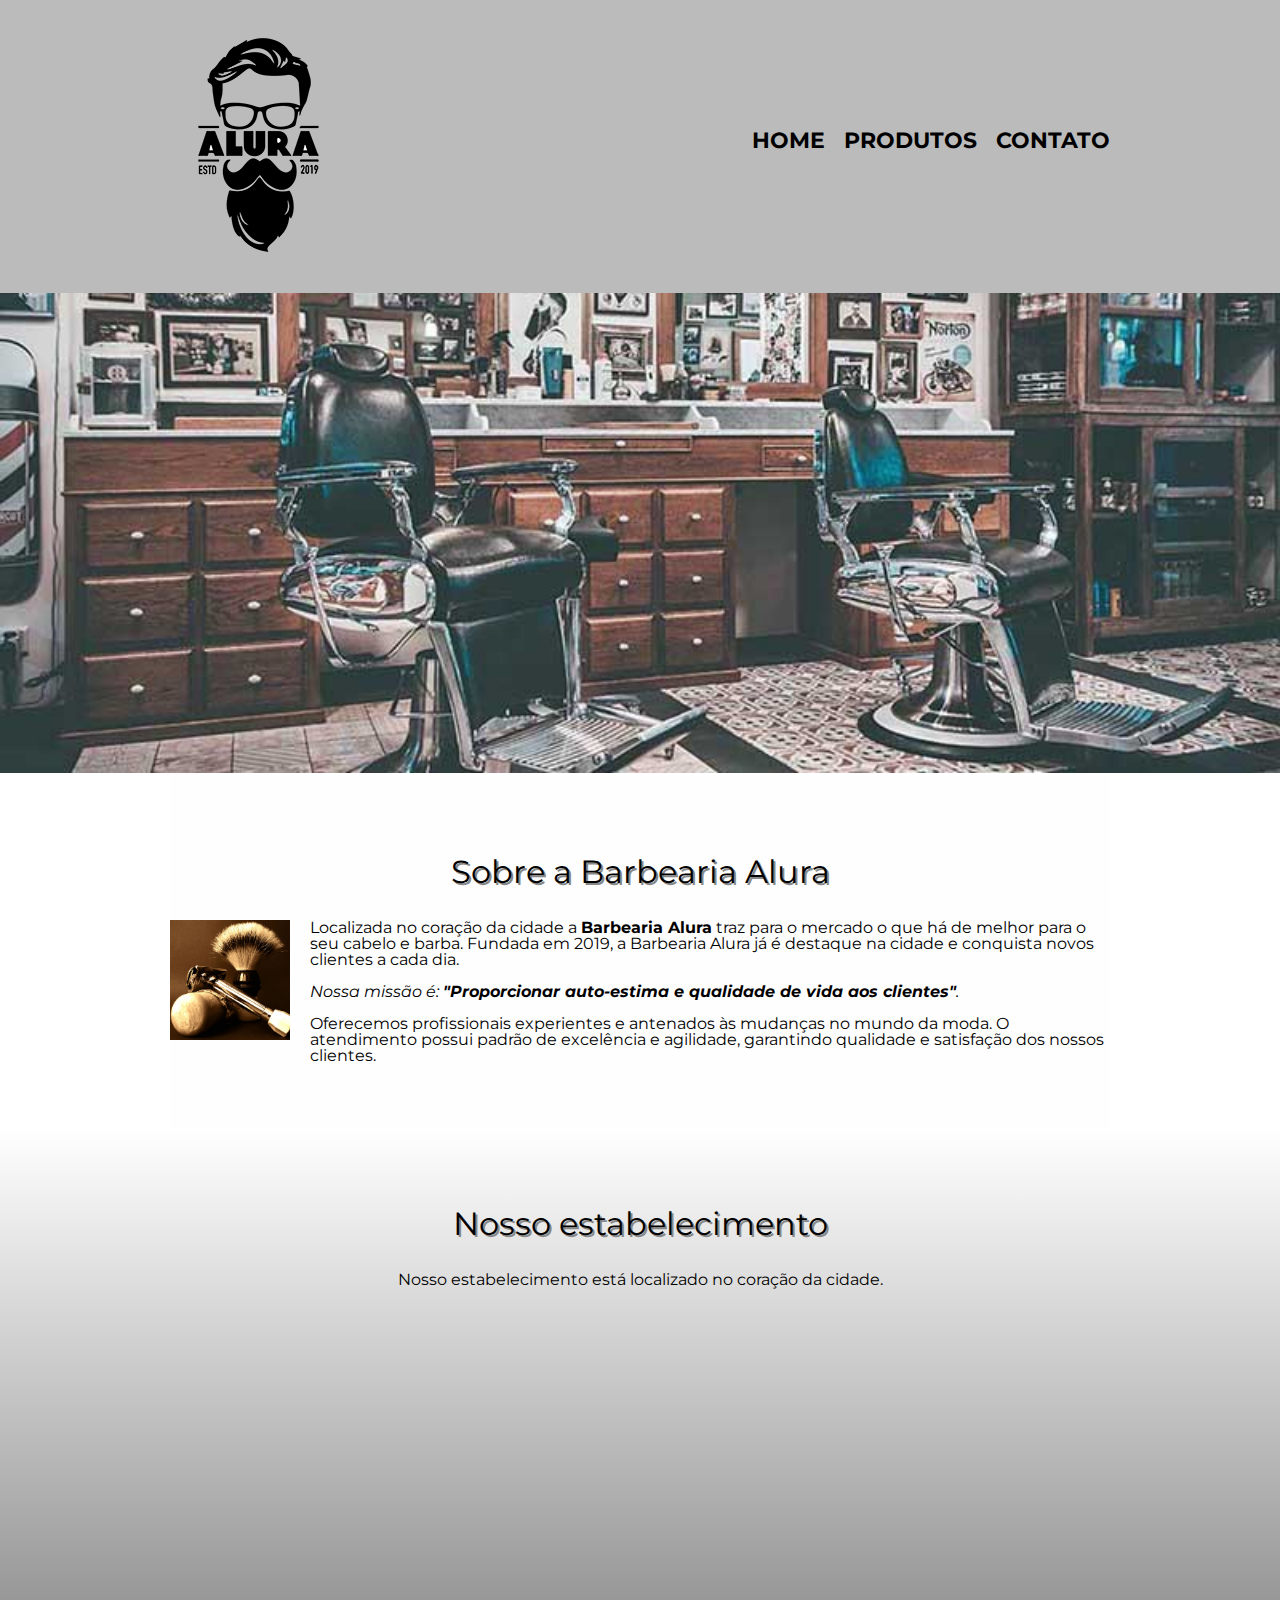
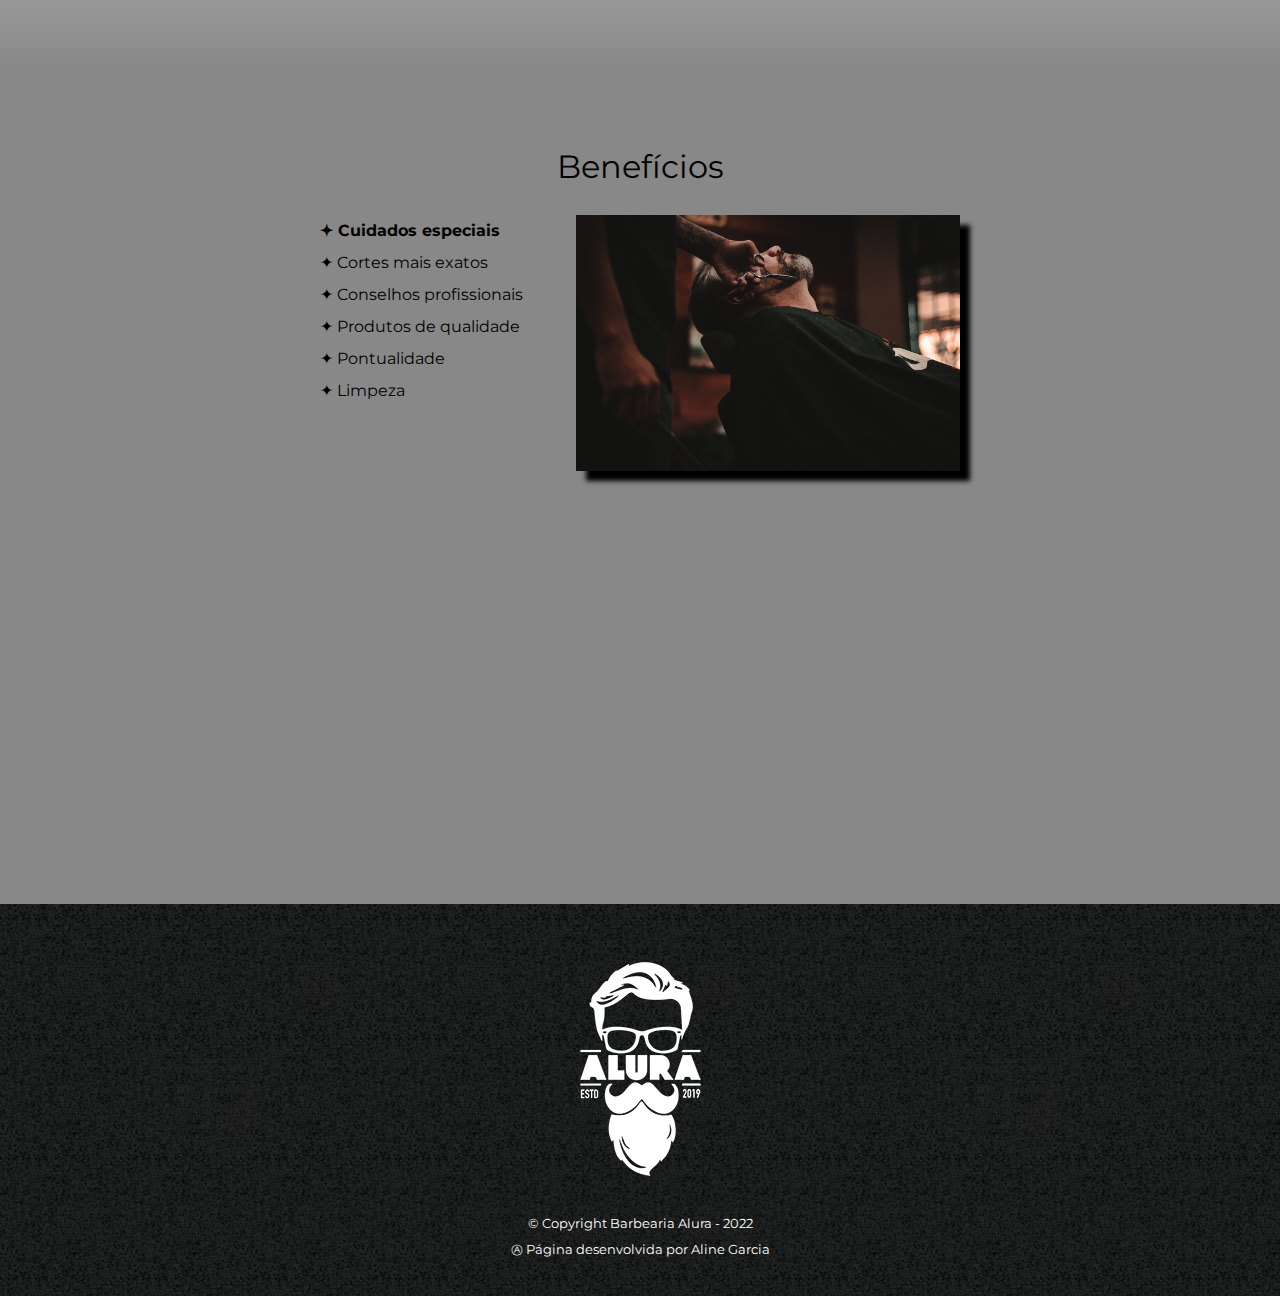
<file: index.html>
<!DOCTYPE html>
<html lang="pt-br">
	<head>
		<meta charset="UTF-8">
		<meta name="viewport" content="width=device-width">
		<title>Barbearia Alura</title>
		<link rel="stylesheet" href="reset.css">
 		<link rel="stylesheet" href="style.css">
 		<link rel="preconnect" href="https://fonts.googleapis.com">
		<link rel="preconnect" href="https://fonts.gstatic.com" crossorigin>
		<link href="https://fonts.googleapis.com/css2?family=Montserrat:ital,wght@0,100;0,500;1,700&display=swap" rel="stylesheet">
	</head>

	<body>
		<header>
 			<div class="caixa">
         		<h1><img src="logo.png"></h1>
	         	<nav>
		 			<ul>
		 				<li><a href="index.html">home</a></li>
		 				<li><a href="produtos.html">produtos</a></li>
		 				<li><a href="contato.html">contato</a></li>
		 			</ul>
		 		</nav>
		 	</div>
 		</header>

		<img class="banner" src="banner.jpg">
		<main>
			<section class="principal">	

				<h2 class="titulo-principal">Sobre a Barbearia Alura</h2>

				<img class="utensilios" src="utensilios.jpg" alt="utensilios de um barbeiro">

				<p>Localizada no coração da cidade a <strong>Barbearia Alura</strong> traz para o mercado o que há de melhor para o seu cabelo e barba. 
				Fundada em 2019, a Barbearia Alura já é destaque na cidade e conquista novos clientes a cada dia.</p>

				<p id="missao" ><em>Nossa missão é: <strong>"Proporcionar auto-estima e qualidade de vida aos clientes"</strong>.</em></p>

				<p>Oferecemos profissionais experientes e antenados às mudanças no mundo da moda. 
				O atendimento possui padrão de excelência e agilidade, garantindo qualidade e satisfação dos nossos clientes.</p>
			</section> 
			<section class="mapa">
				<h3 class="titulo-principal">Nosso estabelecimento</h3>
				<p>Nosso estabelecimento está localizado no coração da cidade.</p>
				<div class="mapa-conteudo">
					<iframe src="https://www.google.com/maps/embed?pb=!1m18!1m12!1m3!1d58503.19744076339!2d-46.69824986875001!3d-23.5881948!2m3!1f0!2f0!3f0!3m2!1i1024!2i768!4f13.1!3m3!1m2!1s0x94ce5a2b2ed7f3a1%3A0xab35da2f5ca62674!2sCaelum%20-%20Escola%20de%20Tecnologia!5e0!3m2!1spt-BR!2sbr!4v1661171037931!5m2!1spt-BR!2sbr" width= 100% height="300" style="border:0;" allowfullscreen="" loading="lazy" referrerpolicy="no-referrer-when-downgrade"></iframe>
				</div>
			</section>

			<section class="beneficios">
				<h3 class="titulo-principal">Benefícios</h3>
				<div class="conteudo-beneficios">
					<ul class="lista-beneficios">
						<li class="itens">Cuidados especiais</li>
						<li class="itens">Cortes mais exatos</li>
						<li class="itens">Conselhos profissionais</li>
						<li class="itens">Produtos de qualidade</li>
						<li class="itens">Pontualidade</li>
						<li class="itens">Limpeza</li>
					</ul><img src="beneficios.jpg" class="imagem-beneficios">
				</div>
			<div class="video">
				<iframe width="100%" height="315" src="https://www.youtube.com/embed/7ZDTEwEa8_w" title="YouTube video player" frameborder="0" allow="accelerometer; autoplay; clipboard-write; encrypted-media; gyroscope; picture-in-picture" allowfullscreen></iframe>
			</div>

			</section> 
		</main>
	<footer>
 			<img src="logo-branco.png">
 			<p>&copy; Copyright Barbearia Alura - 2022<br><br>&#9398; Página desenvolvida por Aline Garcia</p>
 		</footer>
 	</body>
</html>
</file>
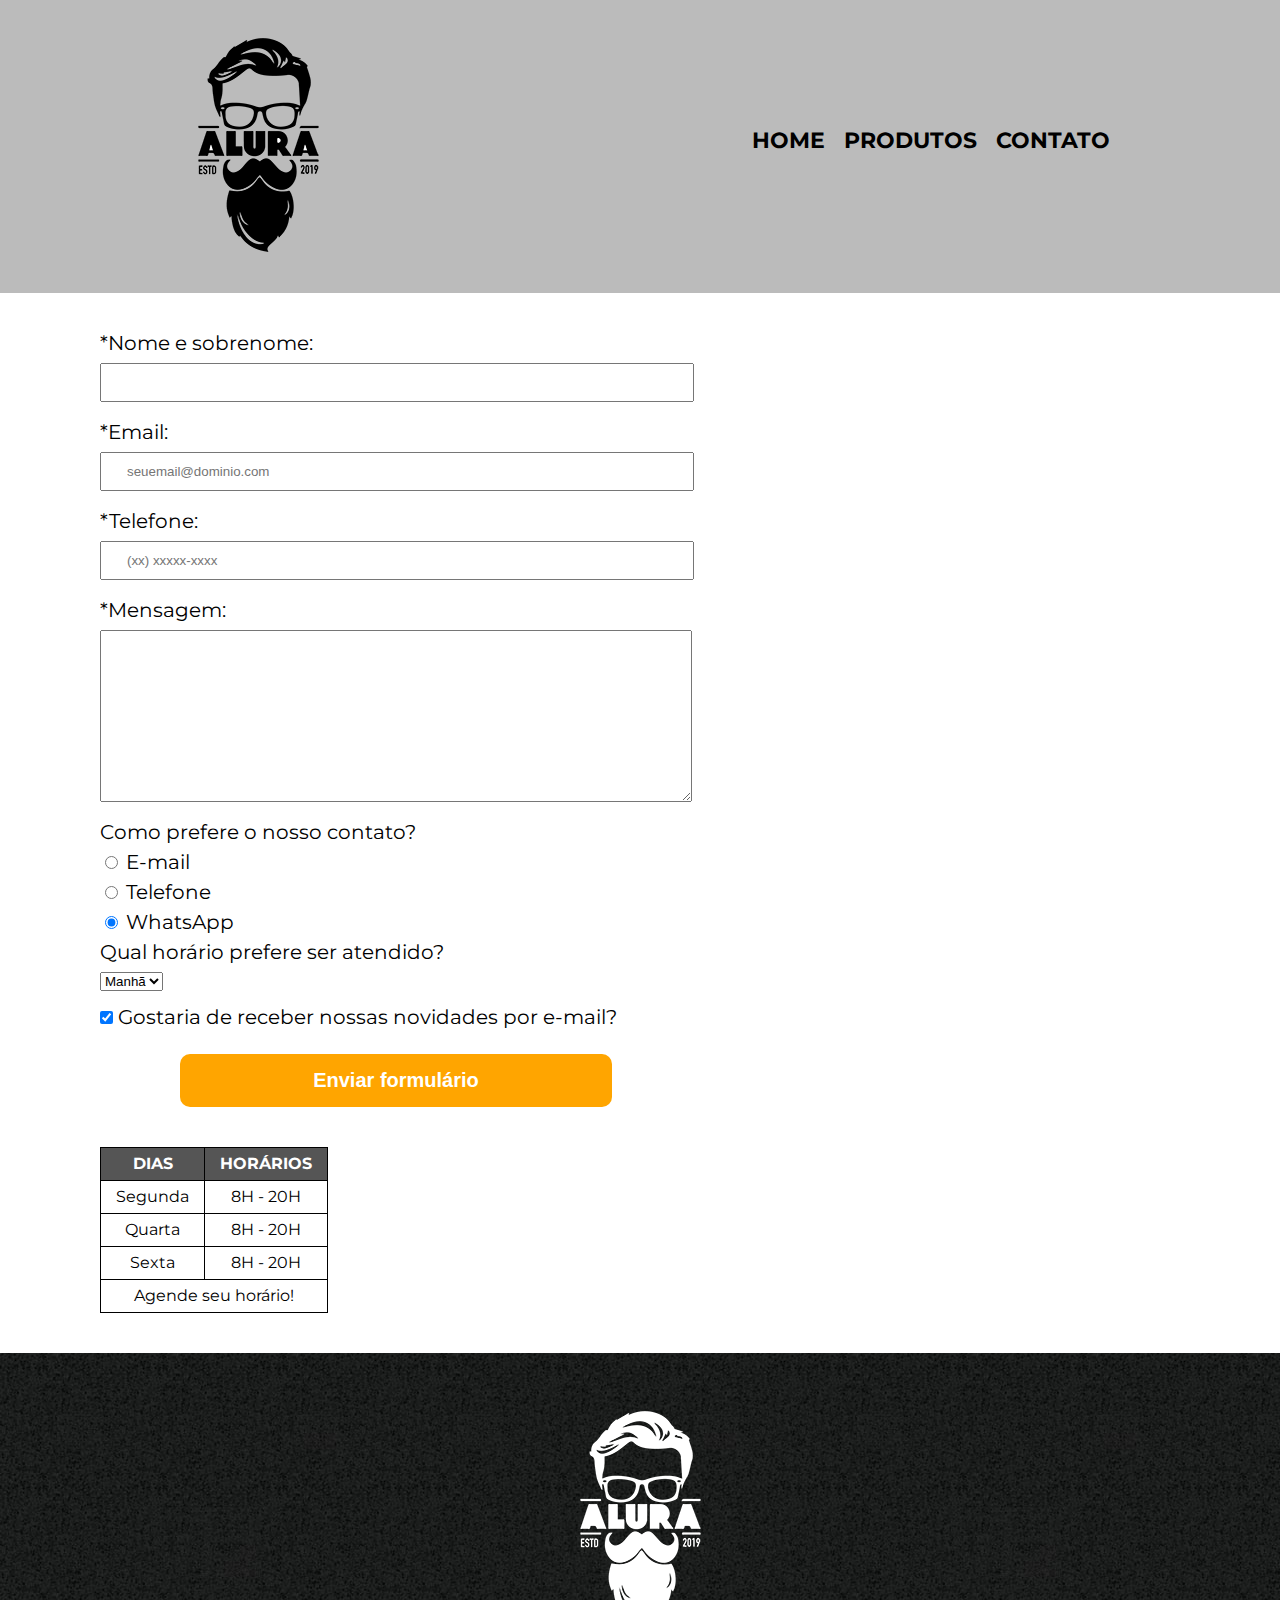
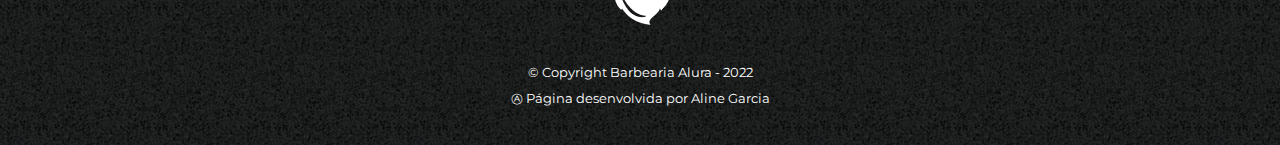
<file: contato.html>
<!DOCTYPE html> 
 <html>
 	<head>
 		<meta charset="UTF-8">
 		<meta name="viewport" content="width=device-width">
 		<title> Contato </title>
 		<link rel="stylesheet" href="reset.css">
 		<link rel="stylesheet" href="style.css">
 		<link rel="preconnect" href="https://fonts.googleapis.com">
		<link rel="preconnect" href="https://fonts.gstatic.com" crossorigin>
		<link href="https://fonts.googleapis.com/css2?family=Montserrat:ital,wght@0,100;0,500;1,700&display=swap" rel="stylesheet">
 		
	</head>

 	<body>
 		<header>
 			<div class="caixa">
         		<h1><img src="logo.png" alt="Logo da Barbearia Alura"></h1>
	         	<nav>
		 			<ul>
		 				<li><a href="index.html">home</a></li>
		 				<li><a href="produtos.html">produtos</a></li>
		 				<li><a href="contato.html">contato</a></li>
		 			</ul>
		 		</nav>
		 	</div>
 		</header>

 		<main>
 			<form action="https://api.sheetmonkey.io/form/sXsq6u1UBQcv3UbUsZyu3M" method="post">
 				<label for="nomesobrenome">*Nome e sobrenome:</label>
 				<input name="name" type="text" id="nomesobrenome" class="input-padrao" required>

 				<label for="email">*Email: </label>
 				<input name="email" type="email" id="email" class="input-padrao" required placeholder="seuemail@dominio.com">

 				<label for="telefone">*Telefone: </label>
 				<input name="telefone" type="tel" id="telefone" class="input-padrao" required placeholder="(xx) xxxxx-xxxx">

 				<label for="mensagem">*Mensagem:</label>
 				<textarea name="mensagem" cols="70" rows="10" id="mensagem" class="input-padrao" required></textarea>

 					<div>
		 				<p>Como prefere o nosso contato?</p>

		 				<label for="radio-email"><input type="radio" name="contato" value="email" id="radio-email"> E-mail</label>
		 				

		 				<label for="radio-telefone"><input type="radio" name="contato" value="telefone" id="radio-telefone"> Telefone</label>
		 				

		 				<label for="radio-whatsapp"><input type="radio" name="contato" value="whatsapp" id="radio-whatsapp" checked> WhatsApp</label>
		 				
 					</div>
 				<p >Qual horário prefere ser atendido?</p>
 				<select name="periodo">
 					<option name="manha">Manhã</option> 
 					<option name="tarde">Tarde</option>
 					<option name="moite">Noite</option>
 				</select>
 				<label><input type="checkbox" class="checkbox" name="receber novidades" checked> Gostaria de receber nossas novidades por e-mail?</label>
 				<input type="submit" value="Enviar formulário" class="enviar">
 			</form>

 			<table>
 				<thead>
		 			<tr>
		 				<th> DIAS </th>
		 				<th> HORÁRIOS </th>
		 			</tr>
 				</thead>
 				<tbody>
 					<tr>
	 					<td> Segunda </td>
	 					<td> 8H - 20H </td>
	 				</tr>
	 				<tr>
	 					<td> Quarta </td>
	 					<td> 8H - 20H </td>
	 				</tr>
	 				<tr>
	 					<td> Sexta </td>
	 					<td> 8H - 20H </td>
	 				</tr>
	 				<tr>
    					<td colspan="5">Agende seu horário!</td> 
					</tr>
 				</tbody>
 			</table>
 		</main>

 		<footer>
 			<img src="logo-branco.png" alt="Logo da Barbearia Alura">
 			<p>&copy; Copyright Barbearia Alura - 2022<br><br>&#9398; Página desenvolvida por Aline Garcia</p>
 		</footer>
 	</body>
 </html>
</file>
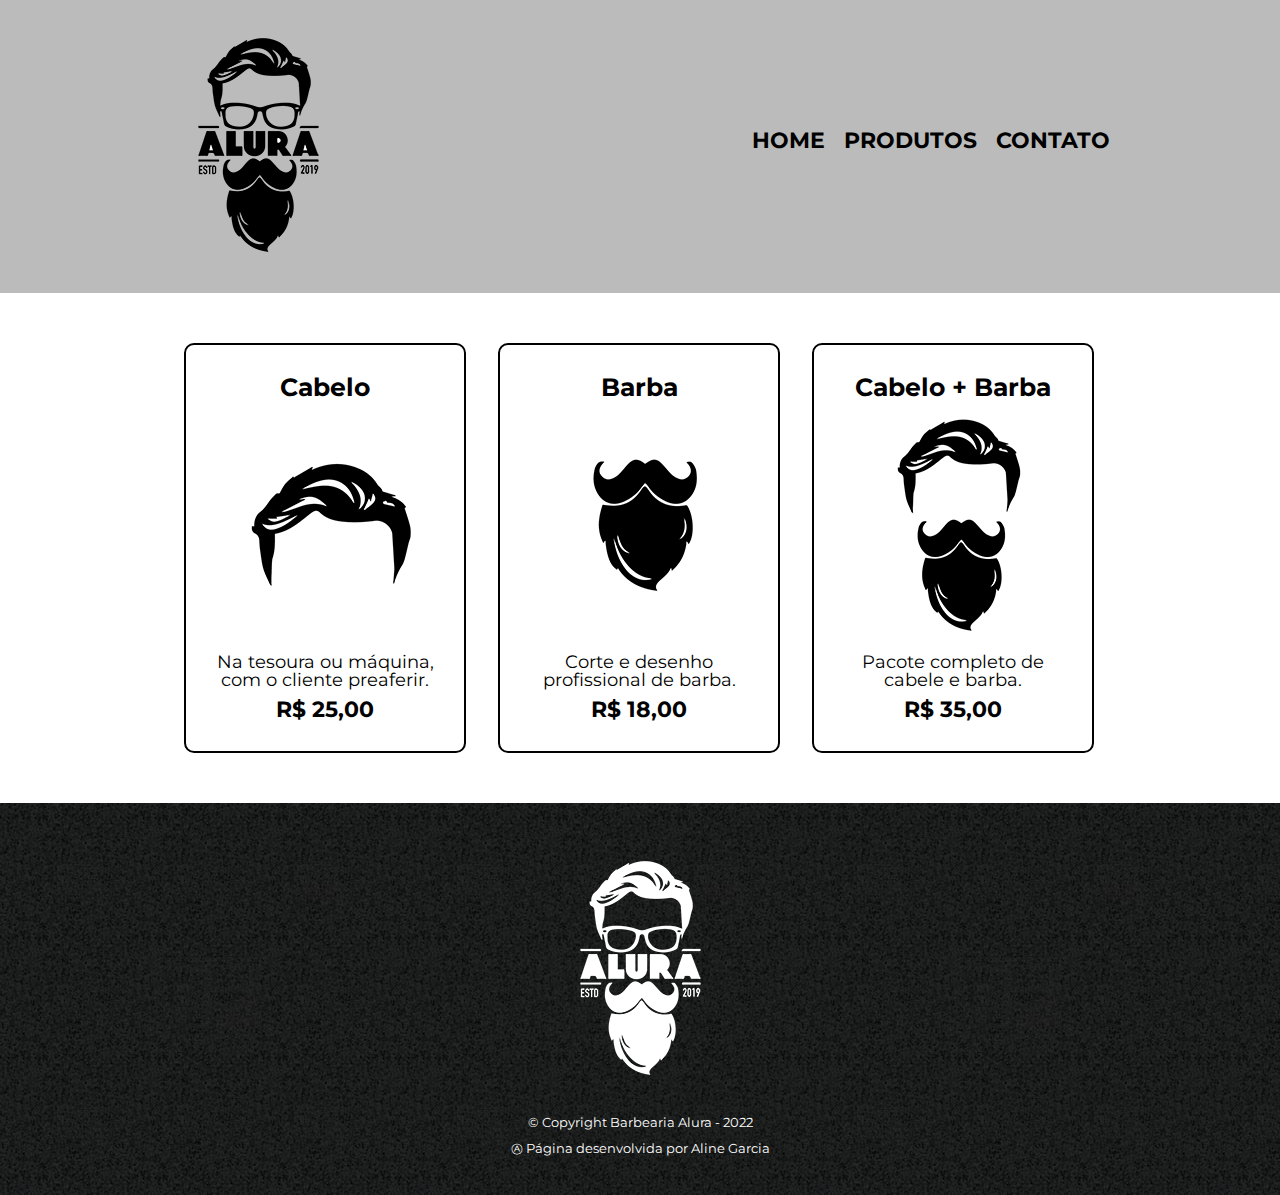
<file: produtos.html>
<!DOCTYPE html> 
 <html>
 	<head>
 		<meta charset="UTF-8">
 		<meta name="viewport" content="width=device-width">
 		<title> Produtos </title>
 		<link rel="stylesheet" href="reset.css">
 		<link rel="stylesheet" href="style.css">
 		<link rel="preconnect" href="https://fonts.googleapis.com">
		<link rel="preconnect" href="https://fonts.gstatic.com" crossorigin>
		<link href="https://fonts.googleapis.com/css2?family=Montserrat:ital,wght@0,100;0,500;1,700&display=swap" rel="stylesheet">
	</head>

 	<body>
 		<header>
 			<div class="caixa">
         		<h1><img src="logo.png"></h1>
	         	<nav>
		 			<ul>
		 				<li><a href="index.html">home</a></li>
		 				<li><a href="produtos.html">produtos</a></li>
		 				<li><a href="contato.html">contato</a></li>
		 			</ul>
		 		</nav>
		 	</div>
 		</header>

 		<main>
 			<ul class="produtos">
	 			<li>
	 				<h2>Cabelo</h2>
	 				<img src="cabelo.jpg">
	 				<p class="produto-descricao">Na tesoura ou máquina, com o cliente preaferir.</p>
	 				<p class="produto-preco">R$ 25,00</p>
	 			</li>
	 			<li>
	 				<h2>Barba</h2>
	 				<img src="barba.jpg">
	 				<p class="produto-descricao">Corte e desenho profissional de barba.</p>
	 				<p class="produto-preco">R$ 18,00</p>
	 			</li>
	 			<li>
	 				<h2>Cabelo + Barba</h2>
	 				<img src="cabelo+barba.jpg">
	 				<p class="produto-descricao">Pacote completo de cabele e barba.</p>
	 				<p class="produto-preco">R$ 35,00</p>
	 			</li>
 			</ul>
 		</main>

 		<footer>
 			<img src="logo-branco.png">
 			<p>&copy; Copyright Barbearia Alura - 2022<br><br>&#9398; Página desenvolvida por Aline Garcia</p>
 		</footer>
 	</body>
 </html>
</file>
<file: style.css>
body {
	font-family: 'Montserrat', sans-serif;
	
}
header {
	background: #BBBBBB;
	padding: 20px 0;
}
.caixa {
	position: relative;
	width: 940px;
	margin: 0 auto;
}
nav {
	position: absolute;
	top: 110px;
	right: 0;
}
nav li {
	display: inline;
	margin: 0 0 0 15px;
}
nav a {
	text-transform: uppercase;
	color: #000000;
	font-weight: bold;
	font-size: 22px;
	text-decoration: none;
}
nav a:hover {
	color: #C78C19;
	text-decoration: underline;
}
.produtos {
	width: 940px;
	margin: 0 auto;
	padding: 50px 0px;
}
.produtos li {
	display: inline-block;
	text-align: center;
	width: 30%;
	vertical-align: top;
	margin: 0 1.5%;
	padding:30px 20px;
	box-sizing: border-box;
	border-color: #000000;
	border-width: 2px;
	border-style: solid;
	border-radius: 10px;
}
.produtos li:hover {
	border-color: #C78C19;
}
.produtos li:active {
	border-color: green;
}
.produtos li:hover h2 {
	font-size: 30px;
}
.produtos h2 {
	font-size: 25px;
	font-weight: bold;
}
.produto-descricao {
	font-size: 18px;
}
.produto-preco {
	font-size: 22px;
	font-weight: bold;
	margin-top: 10px;
}
footer {
	text-align: center;
	background: url("bg.jpg");
	padding: 40px 0;
}
footer p {
	color: #FFFFFF;
	font-size: 13px;
	margin-top: 20px;
}
form {
	margin: 40px 100px;
}
form label, form p {
	display: block;
	font-size: 20px;
	margin-bottom: 10px;
}
.input-padrao {
	display: block;
	margin-bottom: 20px;
	padding: 10px 25px;
	width: 50%;
}

.checkbox {
	margin: 20px 0;
}
.enviar {
	width:40%; 
	padding: 15px;
	font-weight: bold;    
	font-size: 20px;
	background: orange;
	color: #FFF;
	border: none;
	border-radius: 10px;
	transition: 5s all;
	cursor: pointer;
	position: relative;
	left:80px;
}

.enviar:hover {
	background: green;
	transform: scale(1.1);
}
table {
	margin: 20px 100px 40px;
}
thead {
	background: #555;
	color: white;
	font-weight: bold;
}
td,th {
	border: 1px solid #000;
	padding: 8px 15px;
	text-align: center;
}

/* Css da pagina home */

.banner {
	width: 100%;

}
.titulo-principal {
	text-align: center;
	font-size: 2em;
	margin: 1em 1em;
	clear: left;
	text-shadow: 2px 2px #888;
}
.principal {
	padding: 3em 0;
	background: #FEFEFE;
	width: 940px;
	margin: 0 auto;
}
.principal p {
	margin: 0 0 1em;
} 
.principal strong {
	font-weight: bold;
}
.principal em {
	font-style: italic;
}
.utensilios {
	width: 120px;
	float: left; 
	margin: 0 20px 20px 0;
}
.beneficios {
	padding: 3em 0;
	background: #888;
}
.conteudo-beneficios {
	width: 640px;
	margin: 0 auto;
}
.lista-beneficios {
	width: 40%;
	display: inline-block;
	vertical-align: top;
}
.itens {
	line-height: 2;
}
.itens:first-child {
	font-weight: bold;
}
.itens:before {
	content: "✦ ";
}

.imagem-beneficios {
	width: 60%;
	opacity: 1;
	transition: 300ms;
	box-shadow: 10px 10px 5px #000;
}
.imagem-beneficios:hover {
	opacity: 0.3;
}
.mapa {
	padding: 3em 0;
	background: linear-gradient(white,#888);
}
.mapa-conteudo {
	width: 940px;
	margin: 0 auto;
}
.mapa p {
	margin: 0 0 2em;
	text-align: center;
}
.video  {
	width: 560px;
	margin: 2em auto;
}
@media screen and (max-width: 480px) {
.caixa, .principal, .conteudo-beneficios, .mapa-conteudo, .video {
	width: auto;
}
.conteudo-beneficios, .video, .mapa, .principal p , .utensilios {
	padding: 0 10% 0 10%;
}
.titulo-principal {
	font-size: 21px;
}

h1 {
	text-align: center;
}
nav a {
font-size: 16px;
}
nav {
	position: relative;
	top: 20px;
	
}
.lista-beneficios, .imagem-beneficios {
	width: 100%
}
/* aba produtos  */
.produtos li {
	display: block;
	margin: 2em 0 2em;
}

.produtos, .produtos li {
	width: 90%;
	margin: 10% auto 10% auto;
}
/* aba contatos  */
form {
	margin: 20px auto 20px auto;
	text-align: center;
}
.input-padrao {
	margin: 5% auto 10% auto;
	text-align: center;
}
div {
	padding: 20px 0 20px 0;
}

form label, form p {
	margin: 10px 0 10px;

}
.enviar, table {
	text-align: center;
	margin: 10% auto 10% auto;
	position: static;
}
.enviar {
	width: 50%;
}
}
</file>
